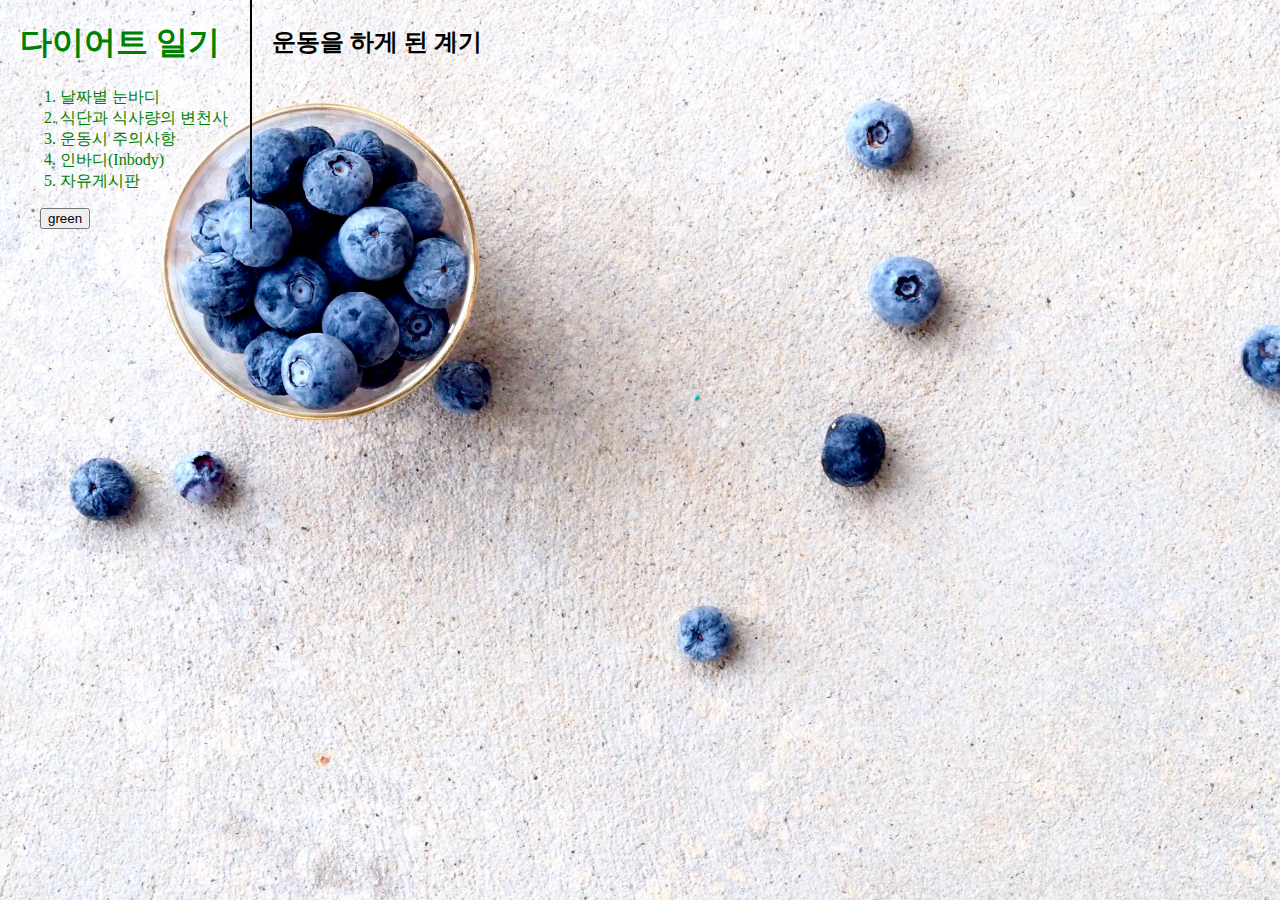
<file: index.html>
<!doctype html>
<html>
  <head>
    <title> Health Records </title>
    <meta charset="utf-8">
    <script src = color.js></script>
    <link rel="stylesheet" href="style.css">
    <script src="https://ajax.googleapis.com/ajax/libs/jquery/3.6.0/jquery.min.js"></script>
  </head>

  <body>
    <div id="grid">
      <div>
        <div id="active">
          <h1><a href="index.html">다이어트 일기</a></h1>
          <ol>
            <li><a href="link/nunbody.html">날짜별 눈바디</a></li>
            <li><a href="link/change_in_diet.html">식단과 식사량의 변천사</a></li>
            <li><a href="link/precausing_for_exercising.html">운동시 주의사항</a></li>
            <li><a href="link/inbody.html">인바디(Inbody)</a></li>
            <li><a href="link/bulletin_board.html">자유게시판</a></li>
          </ol>
        </div>
        <div id="button">
          <input type="button" value = "green" onclick="
            nightDayHandler(this);
          ">
        </div>
      </div>
      <div id="act">
        <h2>운동을 하게 된 계기</h2>
        
      </div>
    </div>
  </body>
</html>
</file>
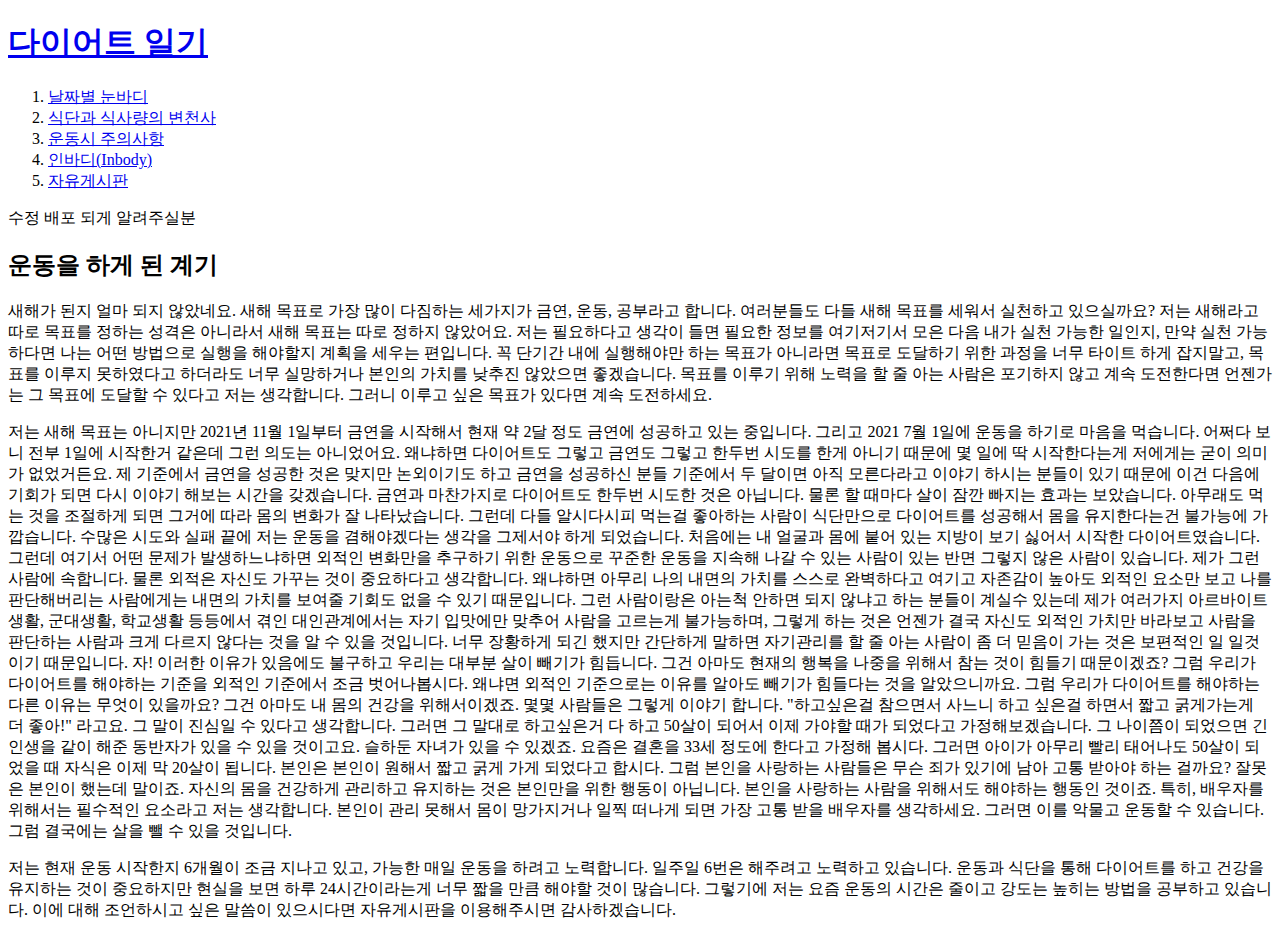
<file: health_records.html>
<!doctype html>
<html>
<head>
  <title> Health Records </title>
  <meta charset="utf-8">
</head>

<body>
  <h1><a href="health_records.html">다이어트 일기</a></h1>
  <ol>
    <li><a href="link/nunbody.html">날짜별 눈바디</a></li>
    <li><a href="link/change_in_diet.html">식단과 식사량의 변천사</a></li>
    <li><a href="link/precausing_for_exercising.html">운동시 주의사항</a></li>
    <li><a href="link/inbody.html">인바디(Inbody)</a></li>
    <li><a href="link/bulletin_board.html">자유게시판</a></li>
  </ol>
  수정 배포 되게 알려주실분
  <h2>운동을 하게 된 계기</h2>
  <p> 새해가 된지 얼마 되지 않았네요. 새해 목표로 가장 많이 다짐하는 세가지가 금연, 운동, 공부라고 합니다.
  여러분들도 다들 새해 목표를 세워서 실천하고 있으실까요? 저는 새해라고 따로 목표를 정하는 성격은 아니라서 새해 목표는 따로 정하지 않았어요.
  저는 필요하다고 생각이 들면 필요한 정보를 여기저기서 모은 다음 내가 실천 가능한 일인지, 만약 실천 가능하다면 나는 어떤 방법으로 실행을 해야할지 계획을 세우는 편입니다.
  꼭 단기간 내에 실행해야만 하는 목표가 아니라면 목표로 도달하기 위한 과정을 너무 타이트 하게 잡지말고,
  목표를 이루지 못하였다고 하더라도 너무 실망하거나 본인의 가치를 낮추진 않았으면 좋겠습니다.
  목표를 이루기 위해 노력을 할 줄 아는 사람은 포기하지 않고 계속 도전한다면 언젠가는 그 목표에 도달할 수 있다고 저는 생각합니다.
  그러니 이루고 싶은 목표가 있다면 계속 도전하세요.</p>
  <p> 저는 새해 목표는 아니지만 2021년 11월 1일부터 금연을 시작해서 현재 약 2달 정도 금연에 성공하고 있는 중입니다. 그리고 2021 7월 1일에 운동을 하기로 마음을 먹습니다.
  어쩌다 보니 전부 1일에 시작한거 같은데 그런 의도는 아니었어요.
  왜냐하면 다이어트도 그렇고 금연도 그렇고 한두번 시도를 한게 아니기 때문에 몇 일에 딱 시작한다는게 저에게는 굳이 의미가 없었거든요.
  제 기준에서 금연을 성공한 것은 맞지만 논외이기도 하고 금연을 성공하신 분들 기준에서 두 달이면 아직 모른다라고 이야기 하시는 분들이 있기 때문에 이건 다음에 기회가
  되면 다시 이야기 해보는 시간을 갖겠습니다.
  금연과 마찬가지로 다이어트도 한두번 시도한 것은 아닙니다. 물론 할 때마다 살이 잠깐 빠지는 효과는 보았습니다. 아무래도 먹는 것을 조절하게 되면 그거에 따라 몸의 변화가 잘
  나타났습니다. 그런데 다들 알시다시피 먹는걸 좋아하는 사람이 식단만으로 다이어트를 성공해서 몸을 유지한다는건 불가능에 가깝습니다.
  수많은 시도와 실패 끝에 저는 운동을 겸해야겠다는 생각을 그제서야 하게 되었습니다. 처음에는 내 얼굴과 몸에 붙어 있는 지방이 보기 싫어서 시작한 다이어트였습니다.
  그런데 여기서 어떤 문제가 발생하느냐하면 외적인 변화만을 추구하기 위한 운동으로 꾸준한 운동을 지속해 나갈 수 있는 사람이 있는 반면 그렇지 않은 사람이 있습니다.
  제가 그런 사람에 속합니다. 물론 외적은 자신도 가꾸는 것이 중요하다고 생각합니다. 왜냐하면 아무리 나의 내면의 가치를 스스로 완벽하다고 여기고 자존감이 높아도
  외적인 요소만 보고 나를 판단해버리는 사람에게는 내면의 가치를 보여줄 기회도 없을 수 있기 때문입니다.
  그런 사람이랑은 아는척 안하면 되지 않냐고 하는 분들이 계실수 있는데 제가 여러가지 아르바이트 생활, 군대생활, 학교생활 등등에서 겪인 대인관계에서는
  자기 입맛에만 맞추어 사람을 고르는게 불가능하며, 그렇게 하는 것은 언젠가 결국 자신도 외적인 가치만 바라보고 사람을 판단하는 사람과 크게 다르지 않다는 것을
  알 수 있을 것입니다.
   너무 장황하게 되긴 했지만 간단하게 말하면 자기관리를 할 줄 아는 사람이 좀 더 믿음이 가는 것은 보편적인 일 일것이기 때문입니다.
  자! 이러한 이유가 있음에도 불구하고 우리는 대부분 살이 빼기가 힘듭니다.
  그건 아마도 현재의 행복을 나중을 위해서 참는 것이 힘들기 때문이겠죠? 그럼 우리가 다이어트를 해야하는 기준을 외적인 기준에서 조금 벗어나봅시다.
  왜냐면 외적인 기준으로는 이유를 알아도 빼기가 힘들다는 것을 알았으니까요. 그럼 우리가 다이어트를 해야하는 다른 이유는 무엇이 있을까요?
  그건 아마도 내 몸의 건강을 위해서이겠죠. 몇몇 사람들은 그렇게 이야기 합니다. "하고싶은걸 참으면서 사느니 하고 싶은걸 하면서 짧고 굵게가는게 더 좋아!" 라고요.
  그 말이 진심일 수 있다고 생각합니다. 그러면 그 말대로 하고싶은거 다 하고 50살이 되어서 이제 가야할 때가 되었다고 가정해보겠습니다.
  그 나이쯤이 되었으면 긴 인생을 같이 해준 동반자가 있을 수 있을 것이고요. 슬하둔 자녀가 있을 수 있겠죠. 요즘은 결혼을 33세 정도에 한다고 가정해 봅시다.
  그러면 아이가 아무리 빨리 태어나도 50살이 되었을 때 자식은 이제 막 20살이 됩니다.
  본인은 본인이 원해서 짧고 굵게 가게 되었다고 합시다. 그럼 본인을 사랑하는 사람들은 무슨 죄가 있기에 남아 고통 받아야 하는 걸까요?
  잘못은 본인이 했는데 말이죠. 자신의 몸을 건강하게 관리하고 유지하는 것은 본인만을 위한 행동이 아닙니다. 본인을 사랑하는 사람을 위해서도 해야하는 행동인 것이죠.
   특히, 배우자를 위해서는 필수적인 요소라고 저는 생각합니다.
  본인이 관리 못해서 몸이 망가지거나 일찍 떠나게 되면 가장 고통 받을 배우자를 생각하세요. 그러면 이를 악물고 운동할 수 있습니다. 그럼 결국에는 살을 뺄 수 있을 것입니다.</p>
  <p>저는 현재 운동 시작한지 6개월이 조금 지나고 있고, 가능한 매일 운동을 하려고 노력합니다. 일주일 6번은 해주려고 노력하고 있습니다. 운동과 식단을 통해 다이어트를 하고
    건강을 유지하는 것이 중요하지만 현실을 보면 하루 24시간이라는게 너무 짧을 만큼 해야할 것이 많습니다. 그렇기에 저는 요즘 운동의 시간은 줄이고 강도는 높히는 방법을
    공부하고 있습니다. 이에 대해 조언하시고 싶은 말씀이 있으시다면 자유게시판을 이용해주시면 감사하겠습니다.
</body>
</html>
</file>
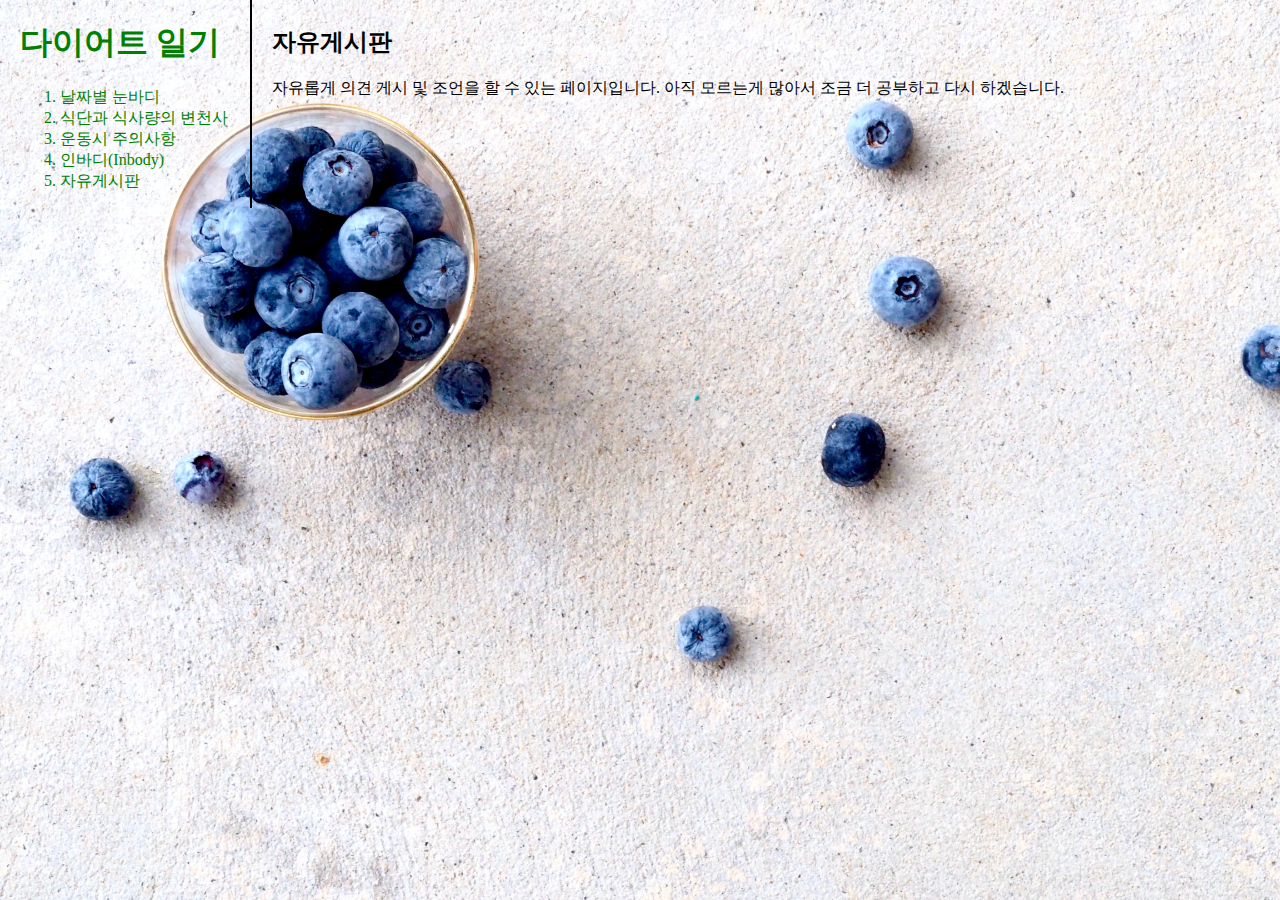
<file: link/bulletin.html>
<!doctype html>
<html>
<head>
  <title> Health Records </title>
  <meta charset="utf-8">
  <link rel="stylesheet" href="../style.css">
</head>

<body>
  <div id="grid">
    <div id="active">
      <h1><a href="../index.html">다이어트 일기</a></h1>
      <ol>
        <li><a href="nunbody.html">날짜별 눈바디</a></li>
        <li><a href="change_in_diet.html">식단과 식사량의 변천사</a></li>
        <li><a href="precausing_for_exercising.html">운동시 주의사항</a></li>
        <li><a href="inbody.html">인바디(Inbody)</a></li>
        <li><a href="bulletin_board.html">자유게시판</a></li>
      </ol>
    </div>
    <div id="act">
      <h2> 자유게시판 </h2>
      자유롭게 의견 게시 및 조언을 할 수 있는 페이지입니다. 아직 모르는게 많아서 조금 더 공부하고 다시 하겠습니다.
    </div>
  </div>
</body>
</html>
</file>
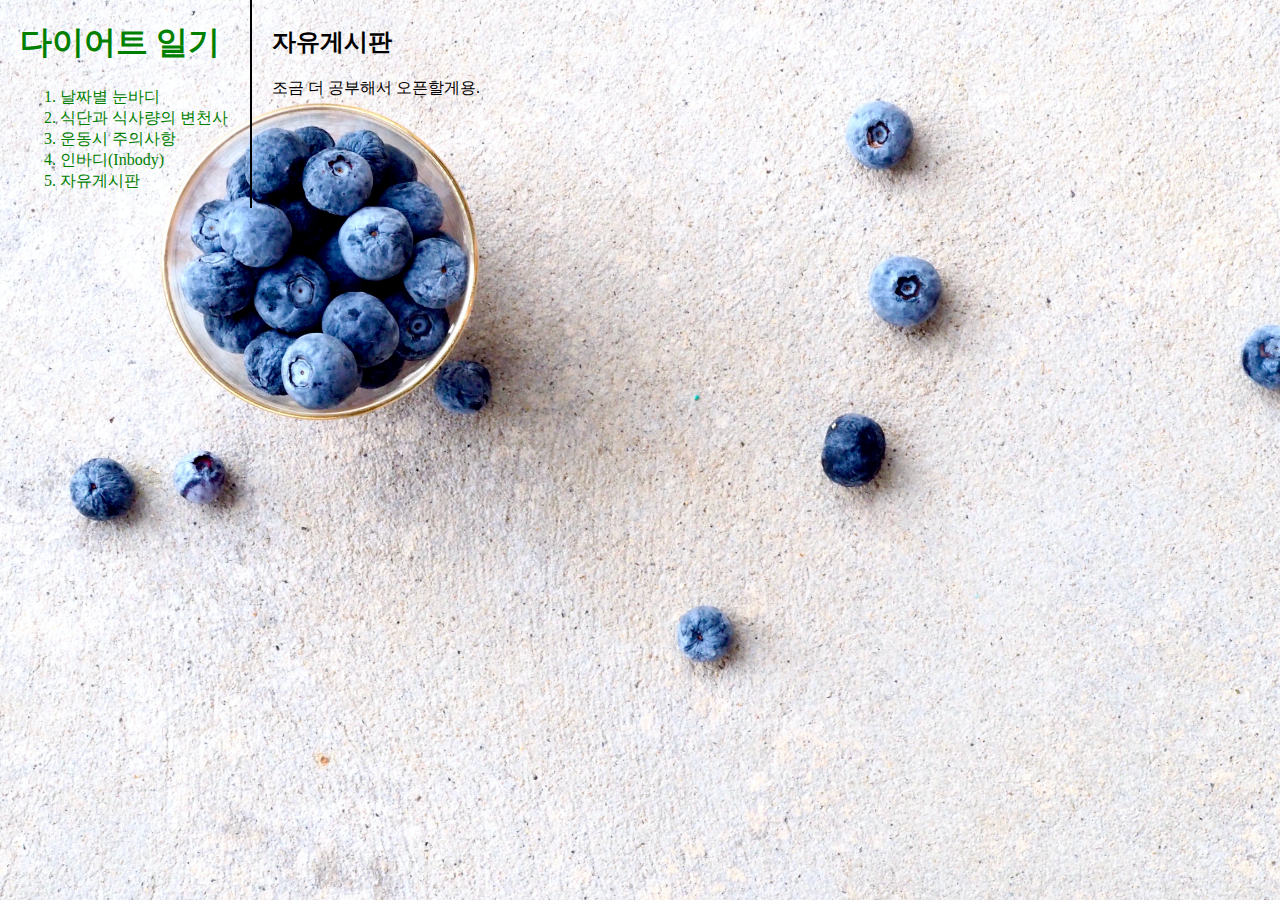
<file: link/bulletin_board.html>
<!doctype html>
<html>
<head>
  <title> Health Records </title>
  <meta charset="utf-8">
  <link rel="stylesheet" href="../style.css">
</head>

<body>
  <div id="grid">
    <div id="active">
      <h1><a href="../index.html">다이어트 일기</a></h1>
      <ol>
        <li><a href="nunbody.html">날짜별 눈바디</a></li>
        <li><a href="change_in_diet.html">식단과 식사량의 변천사</a></li>
        <li><a href="precausing_for_exercising.html">운동시 주의사항</a></li>
        <li><a href="inbody.html">인바디(Inbody)</a></li>
        <li><a href="bulletin_board.html">자유게시판</a></li>
      </ol>
    </div>
    <div id="act">
      <h2>자유게시판</h2>
      <p>조금 더 공부해서 오픈할게용.</p>
    </div>
  </div>
</body>
</html>
</file>
<file: style.css>
a {
  text-decoration: none;
  color: green;
}

li {
  color: green;
}

body{
  margin-left:20px;
  margin-top:0px;
  background-image: url("pictures/healthfood.jpg");
  background-repeat: no-repeat;
  background-size:cover;
}

#grid{

  display: grid;
  grid-template-columns: 230px 1fr;
}
#act{
  border-left : 2px black solid;
  padding-left: 20px;
  padding-top: 6px;

}

#button{
  padding-left:20px;
}


@media(max-width:800px) {
  #grid{
    display: block;
  }
  #active{
    float:left;
  }
  #button{
    float:left;
    padding-left:23px;
    padding-top:35px;
  }
  #act{
    float: right;
    border-left : none;
  }
}
</file>
